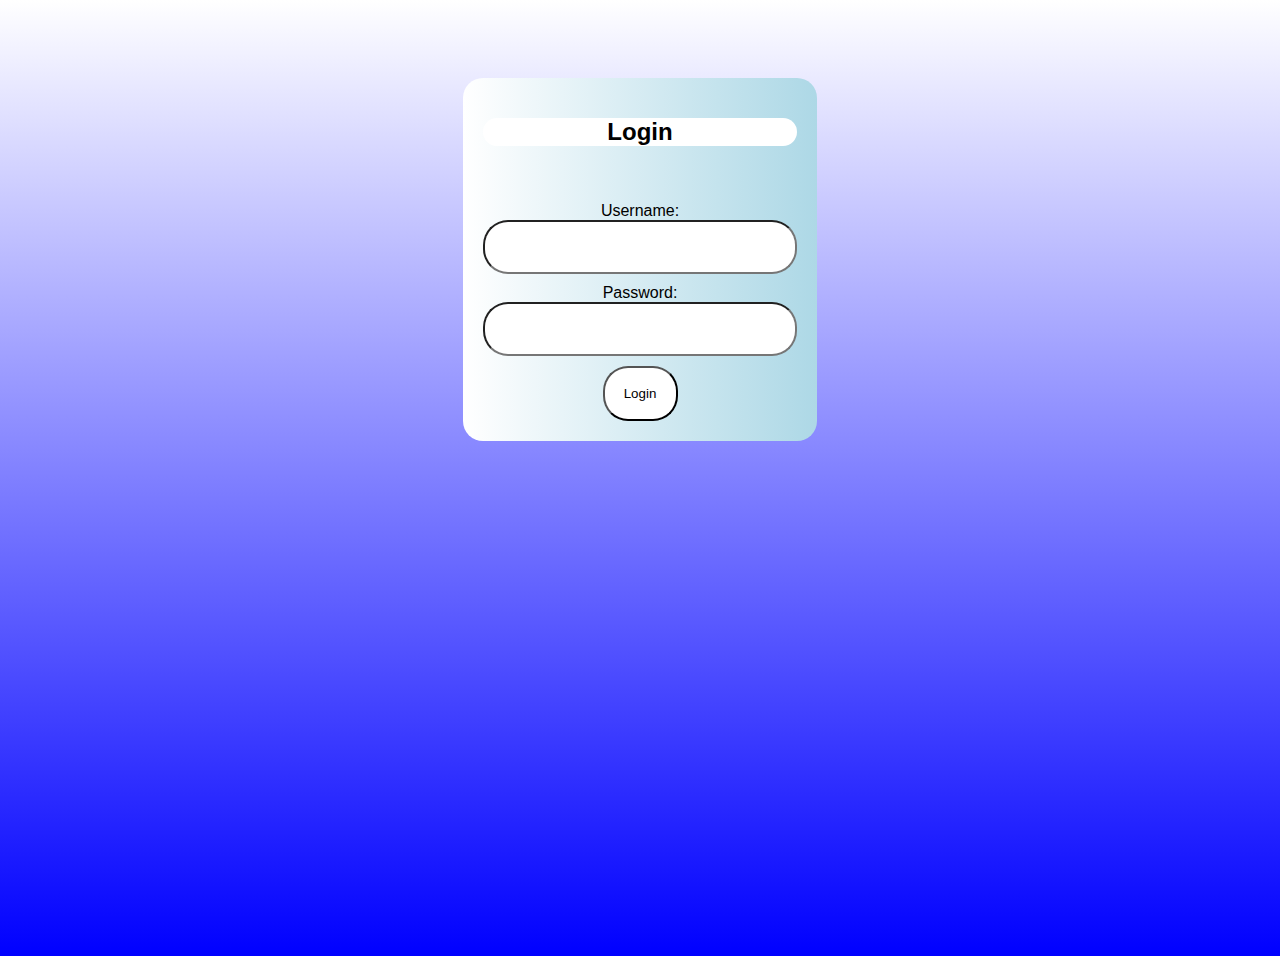
<file: fetch/index.html>
<!DOCTYPE html>
<html lang="en">
<head>
    <meta charset="UTF-8">
    <meta name="viewport" content="width=device-width, initial-scale=1.0">
    <link rel="stylesheet" href="./css/style.css">
    <title>Document</title>
    <script src="js/fetch.js"></script>
</head>
<body>
    <div class="container">
    <form class="form" id="loginForm">
        <h2>Login</h2><br><br>
        
        <label for="username">Username:</label><br>
        <input class="input" type="text" id="username" name="username" required><br>
        
        <label  for="password">Password:</label><br>
        <input class="input" type="password" id="password" name="password" required><br>
        
        <button class="btn" type="button" onclick="submitData()">Login</button><br>

        <div class="message" id="message"></div>

    </form>

</div>
</body>
</html>
</file>
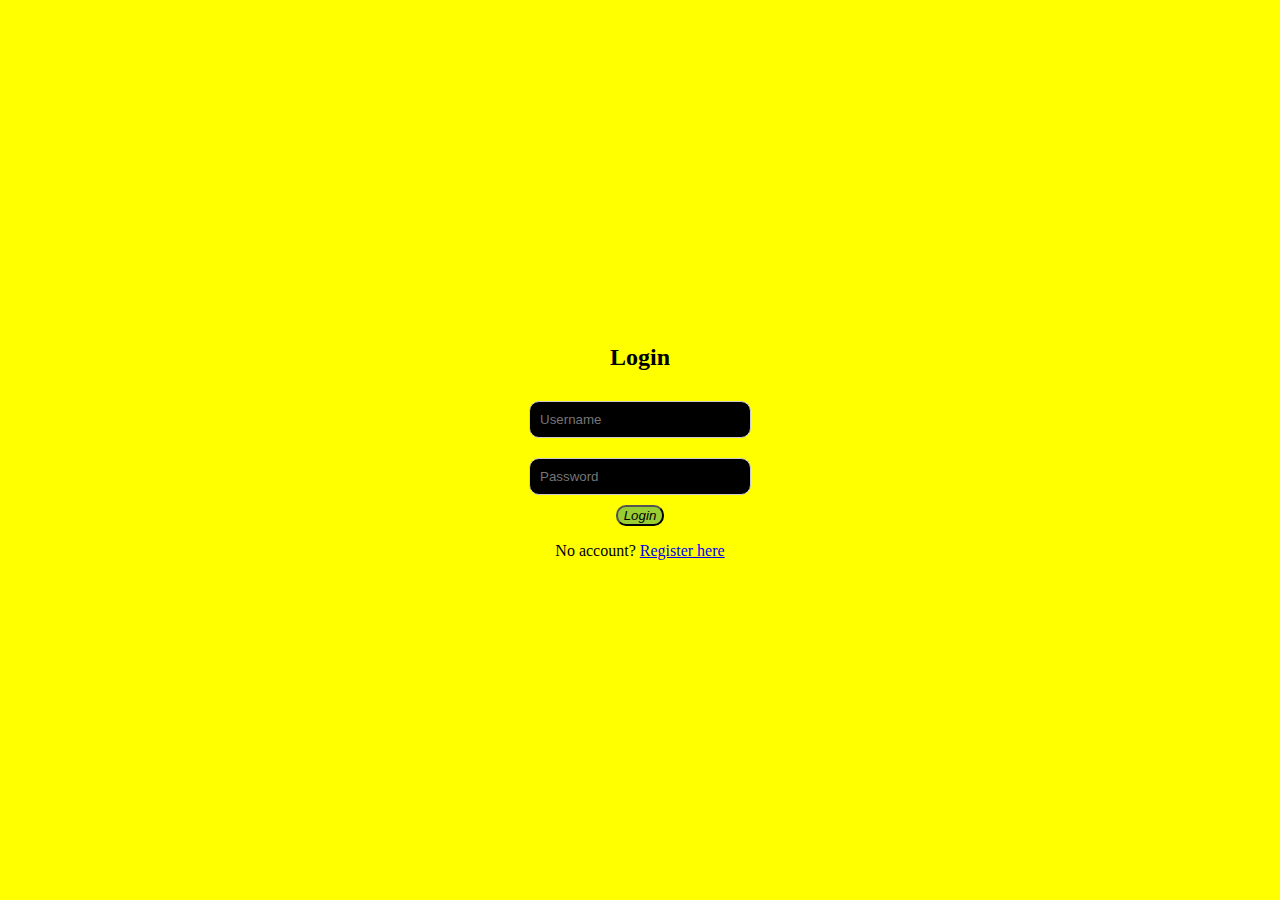
<file: First_js/index.html>
<!DOCTYPE html>
<html lang="en">
<head>
    <meta charset="UTF-8">
    <meta name="viewport" content="width=device-width, initial-scale=1.0">
    <title>Login</title>
    <link rel="stylesheet" href="./css/style.css">
    <script src="./js/login.js"></script>
</head>
<body>

    <div class="container">
        <h2>Login</h2>
        <input type="text" id="username" placeholder="Username" required>
        <input type="password" id="password" placeholder="Password" required>
        <button class="submit-button" type="button" onclick="login()">Login</button>
        <p>No account? <a href="register.html">Register here</a></p>
    </div>

</body>
</html>
</file>
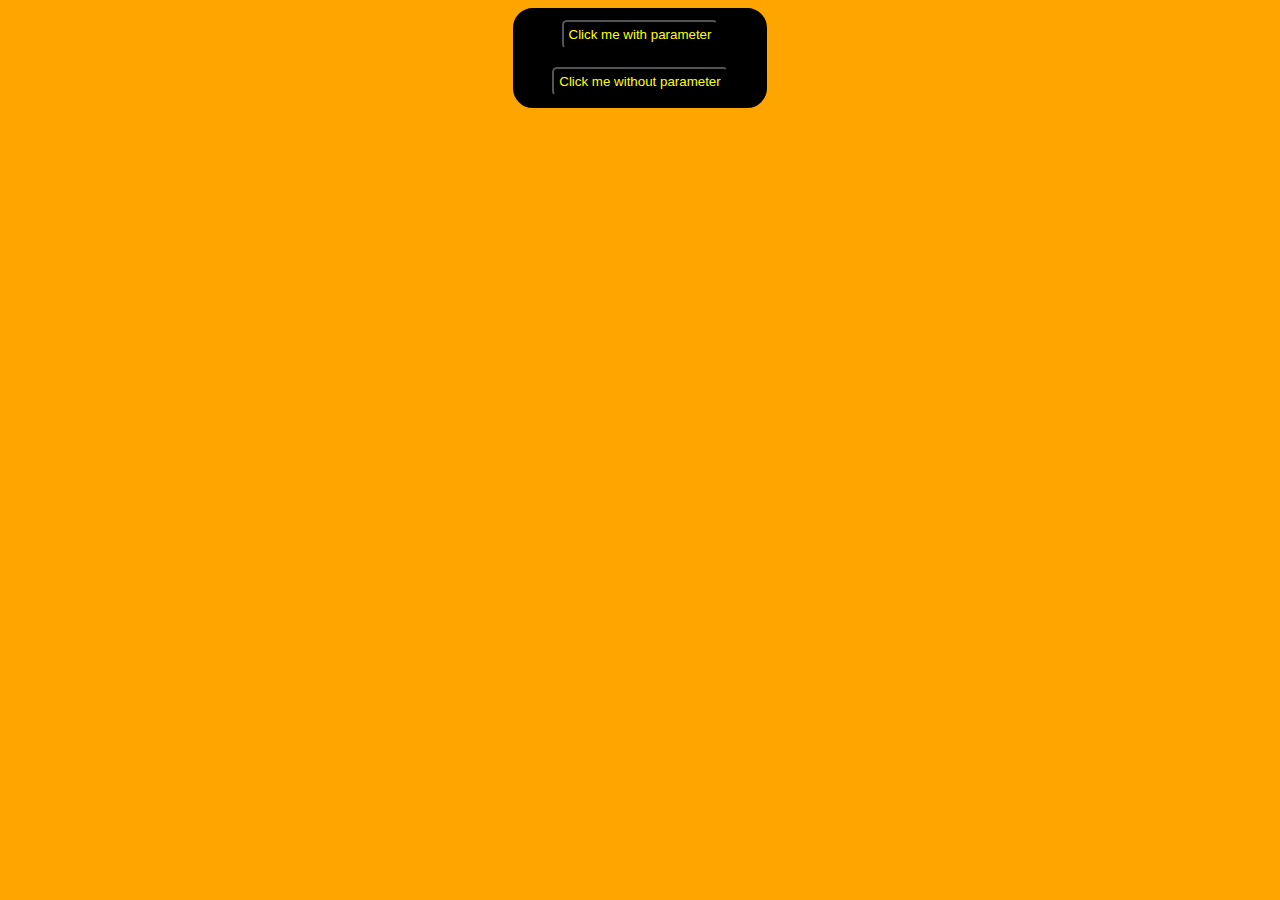
<file: function/index.html>
<!DOCTYPE html>
<html lang="en">
<head>
    <meta charset="UTF-8">
    <meta name="viewport" content="width=device-width, initial-scale=1.0">
    <link rel="stylesheet" href="css/style.css">
    <title>Document</title>
    <script src="./js/function.js"></script>
</head>
<body>
    <div class="container">
        <button class="button" onclick="withparameter('normal')">Click me with parameter</button><br><br>
        <button class="button" onclick="Getsum('normal')">Click me without parameter</button>
    </div>
</body>
</html>
</file>
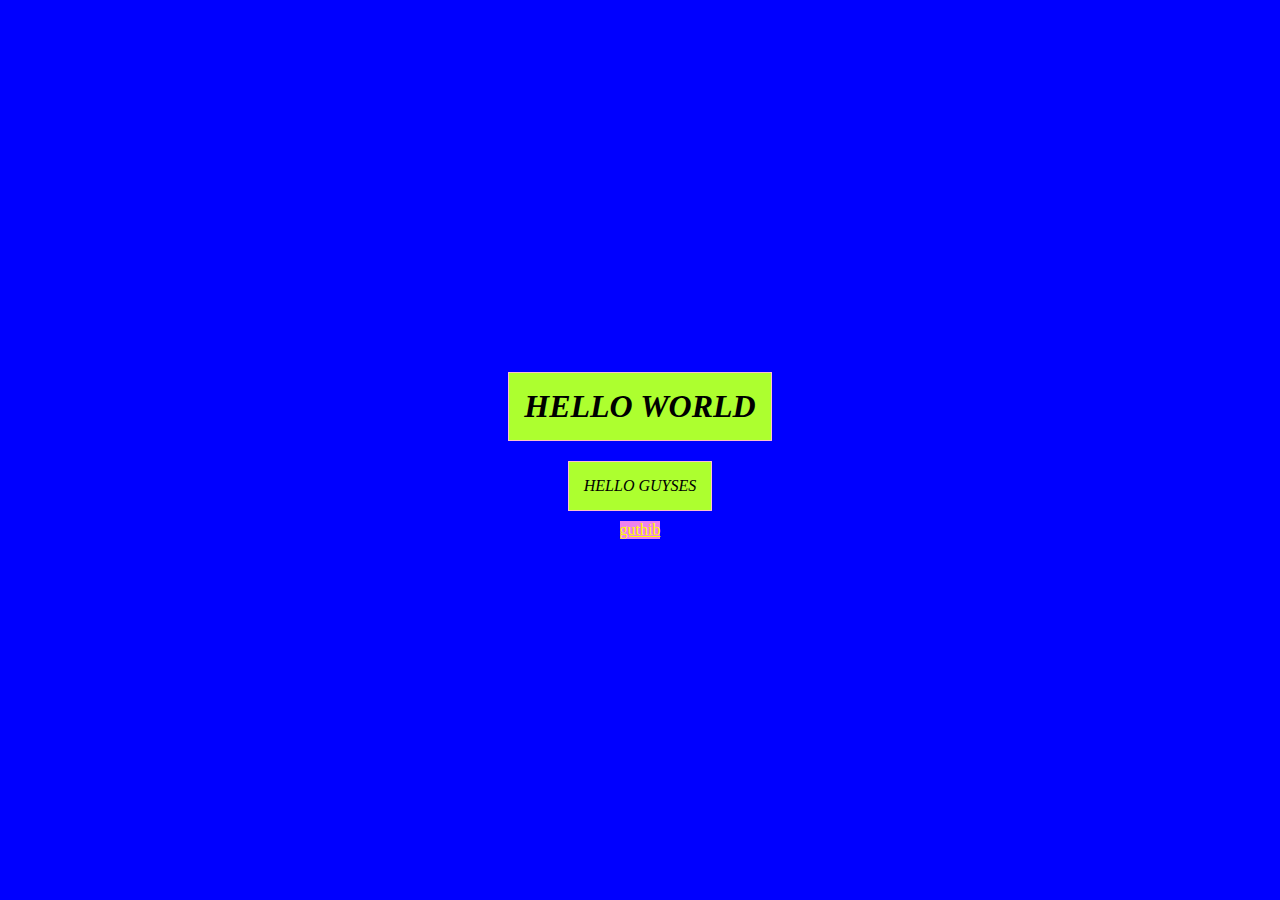
<file: Hello_World/index.html>
<!DOCTYPE html>
<html lang="en">
<head>
    <meta charset="UTF-8">
    <meta name="viewport" content="width=device-width, initial-scale=1.0">
    <link rel="stylesheet" href="css/style.css">
    <title>Document</title>
</head>
<body>
<div class="container">
    <h1 class="content">HELLO WORLD</h1>
    <p class="content">HELLO GUYSES</p>
    <a href="https://github.com/Carld-28">guthib</a>
</div>
</body>
</html>
</file>
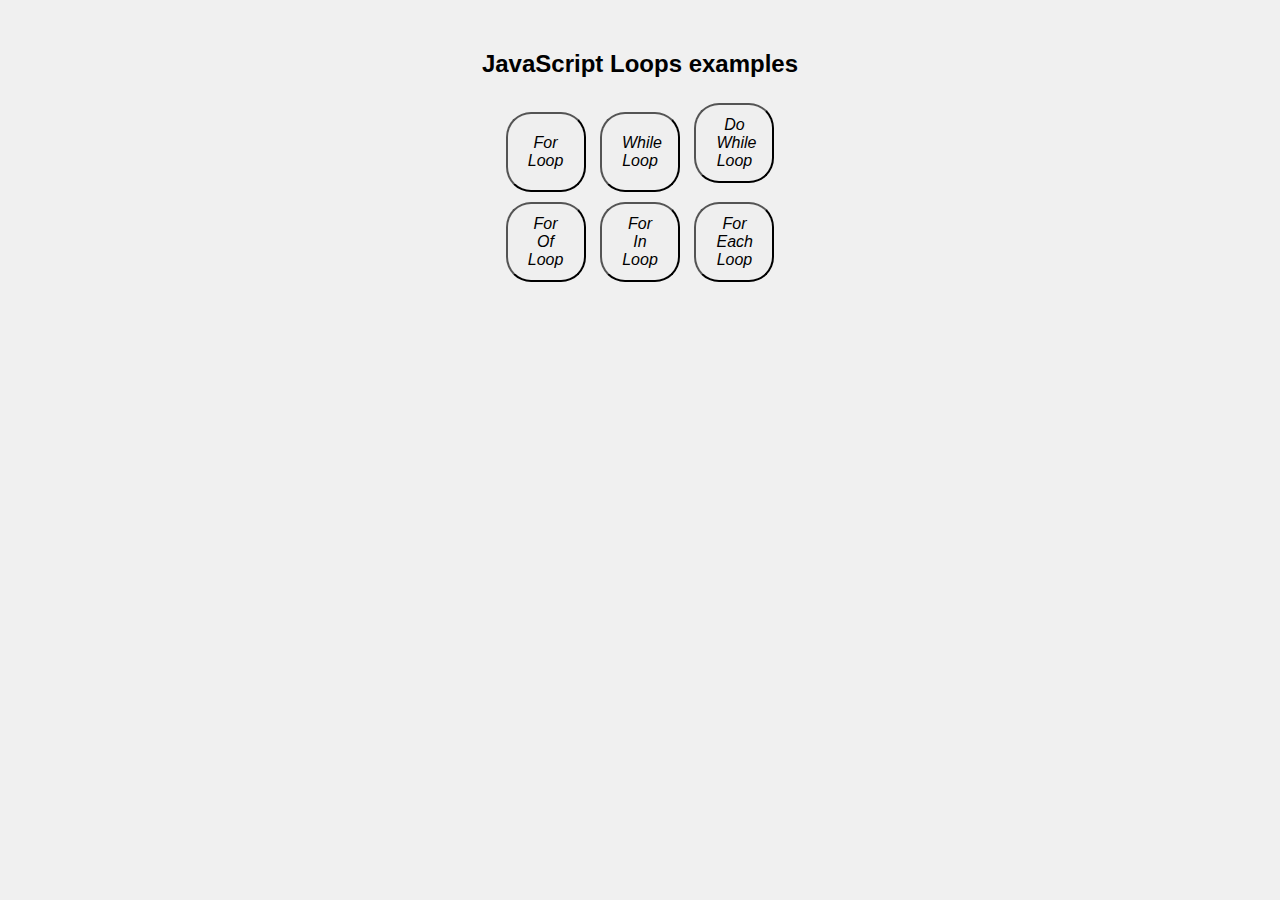
<file: js_loop/index.html>
<!DOCTYPE html>
<html lang="en">
<head>
    <meta charset="UTF-8">
    <meta name="viewport" content="width=device-width, initial-scale=1.0">
    <link rel="stylesheet" href="css/style.css">
    <title>Document</title>
</head>
<body>
    
<div class="container">
    <h2>JavaScript Loops examples</h2>
    <button class="button" onclick="forloop()">For Loop</button>
    <button class="button" onclick="whileloop()">While Loop</button> 
    <button class="button" onclick="doWhileloop()">Do While Loop</button><br>
    <button class="button" onclick="forOfloop()">For Of Loop</button>  
    <button class="button" onclick="forInloop()">For In Loop</button>
    <button class="button" onclick="foreachloop()">For Each Loop</button>
</div>

    <pre class="id" id="output"></pre>
    <script src="js/js_loop.js"></script>

</body>
</html>
</file>
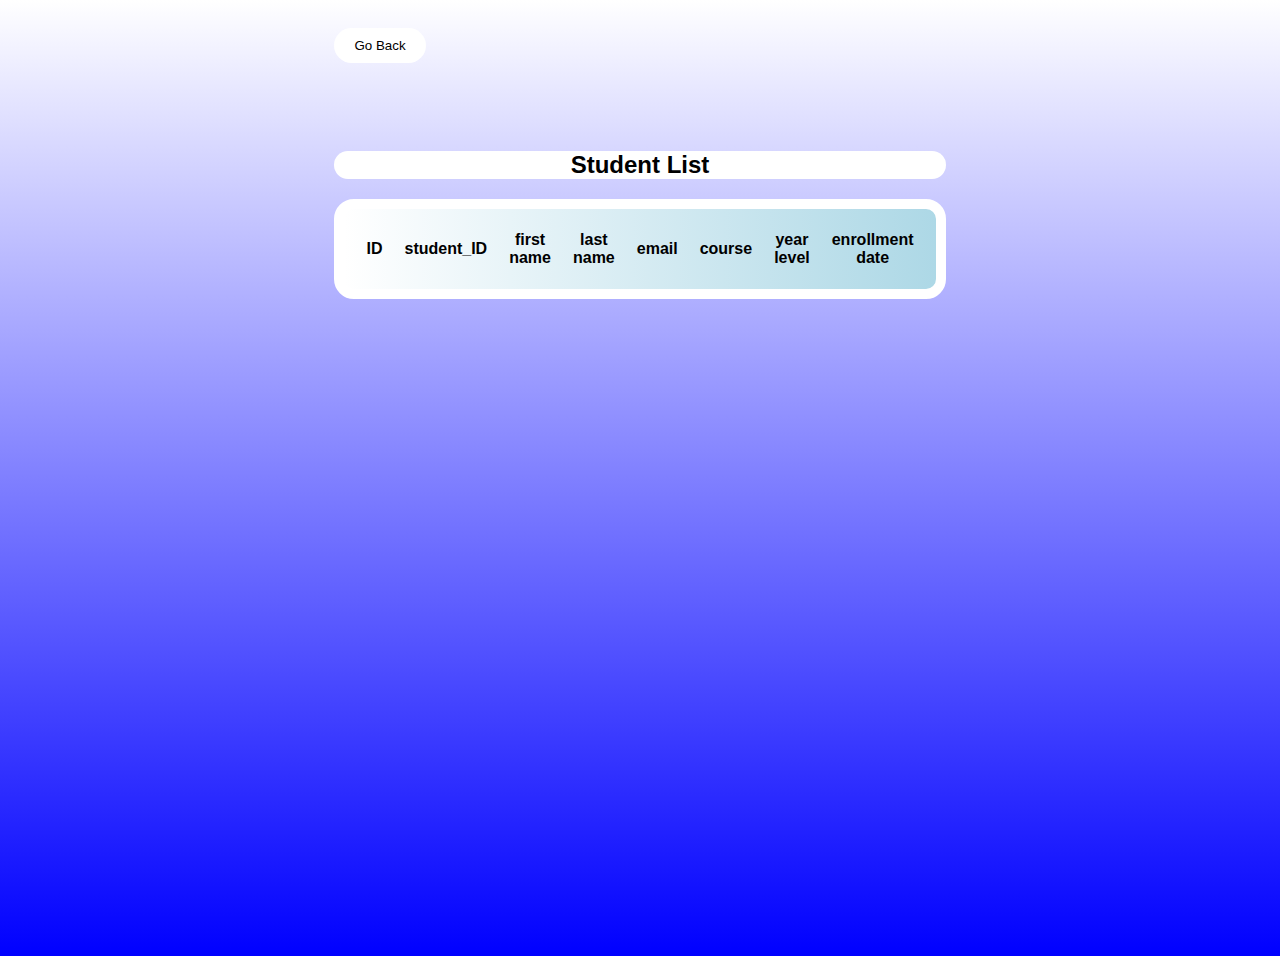
<file: fetch/dashboard.html>
<!DOCTYPE html>
<html lang="en">
<head>
    <meta charset="UTF-8">
    <meta name="viewport" content="width=device-width, initial-scale=1.0">
    <link rel="stylesheet" href="./css/style.css">
    <title>Document</title>
</head>
<body>
<button class="back-button" onclick="history.back()">Go Back</button><br><br>
<div class="container">

<h2>Student List</h2>

<table border="1">
    <thead>
        <tr>
            <th>ID</th>
            <th>student_ID</th>
            <th>first name</th>
            <th>last name</th>
            <th>email</th>
            <th>course</th>
            <th>year level</th>
            <th>enrollment date</th>
        </tr>
    </thead>
    <tbody id="studentTable"></tbody>
</table>
</div>

<script src="js/fetch.js"></script>
<script>
    getData(); // call it when dashboard loads
</script>


</body>
</html>
</file>
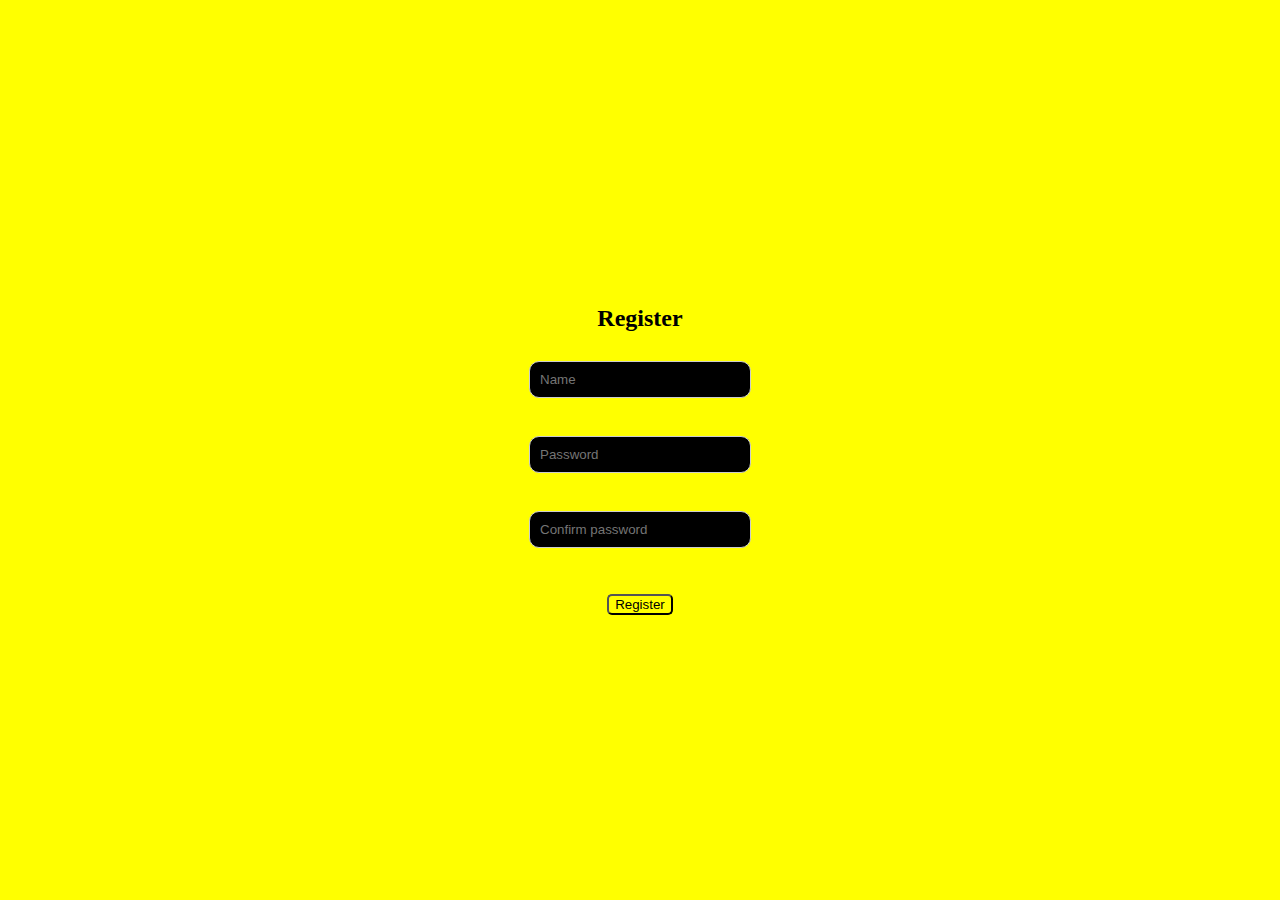
<file: First_js/register.html>
<!DOCTYPE html>
<html lang="en">
<head>
    <meta charset="UTF-8">
    <meta name="viewport" content="width=device-width, initial-scale=1.0">
    <link rel="stylesheet" href="./css/style.css">
    <title>Document</title>
    <script src="./js/register.js"> </script>
</head>

<body><body>
  <div class="container">
    <h2>Register</h2>
    <input type="text" id="name" placeholder="Name" required>
    <br>
    <input type="password" id="password" placeholder="Password" required>
    <br>
    <input type="password" id="password_2" placeholder="Confirm password" required>
    <br><br>
    <button class="register-button" type="button" onclick="register()">Register</button>
  </div>
</body>

</body>
</html>
</file>
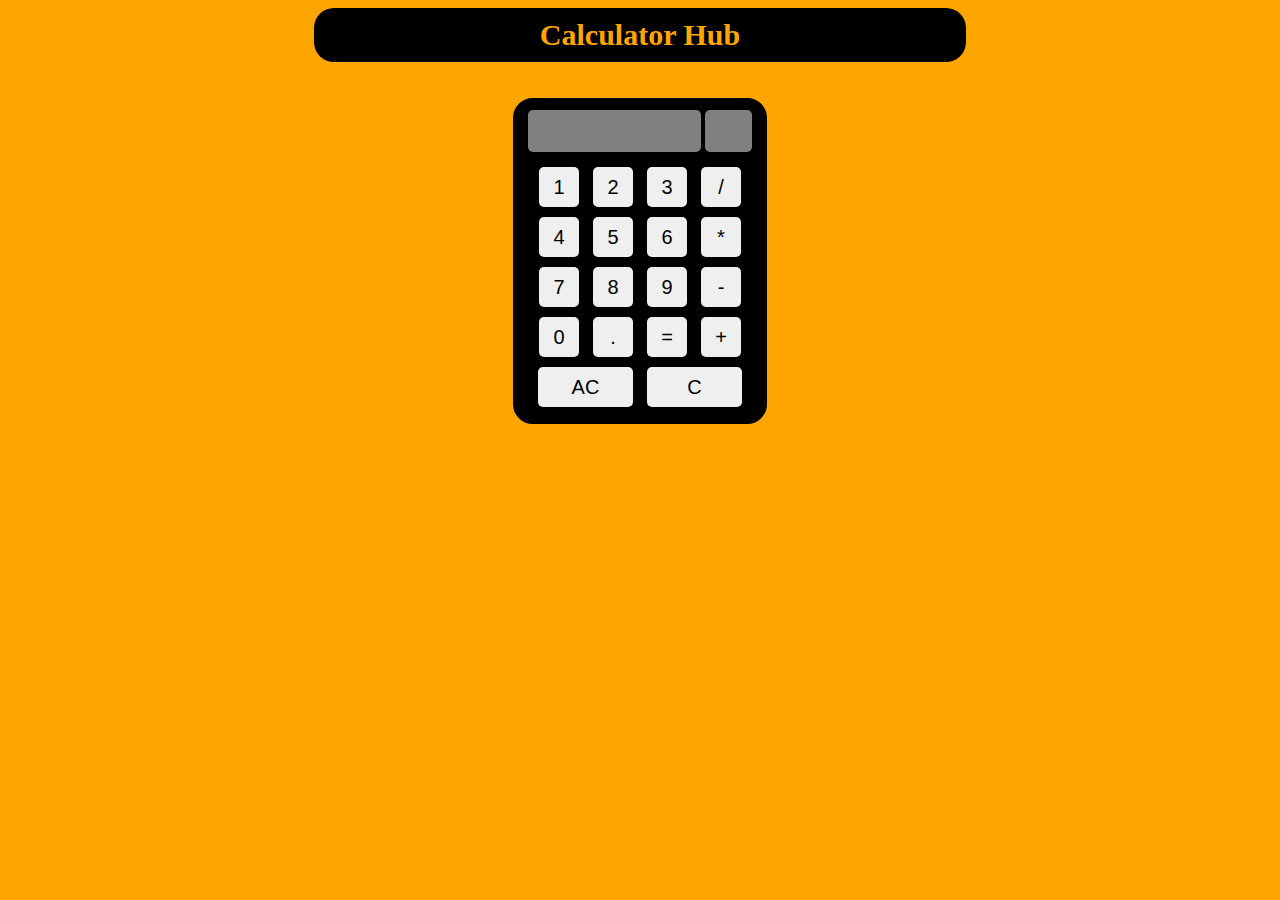
<file: function/calculator.html>
<!DOCTYPE html>
<html lang="en">
<head>
    <meta charset="UTF-8">
    <meta name="viewport" content="width=device-width, initial-scale=1.0">
    <link rel="stylesheet" href="css/style.css">
    <title>Document</title>
    
</head>
<body>
    <p class="p">Calculator Hub</p><BR></BR>
    <div class="container">
        <input class="input" type="text" id="result" disabled>
        <input class="operator" type="text" id="operator" disabled>
        <br>
        <button class="btn" onclick="normal(1)">1</button>
        <button class="btn" onclick="normal(2)">2</button>
        <button class="btn" onclick="normal(3)">3</button>
        <button class="btn" onclick="normal('/')">/</button>
        <br>
        <button class="btn" onclick="normal(4)">4</button>
        <button class="btn" onclick="normal(5)">5</button>
        <button class="btn" onclick="normal(6)">6</button>
        <button class="btn" onclick="normal('*')">*</button>
        <br>
        <button class="btn" onclick="normal(7)">7</button>
        <button class="btn" onclick="normal(8)">8</button>
        <button class="btn" onclick="normal(9)">9</button>
        <button class="btn" onclick="normal('-')">-</button>
        <br>
        <button class="btn" onclick="normal(0)">0</button>
        <button class="btn" onclick="normal('.')">.</button>
        <button class="btn" onclick="normal('=')">=</button>
        <button class="btn" onclick="normal('+')">+</button>
        <br>
        <button class="btn1" onclick="normal('AC')">AC</button>
        <button class="btn1" onclick="normal('C')">C</button>

    </div>
    <script src="js/calculator.js"></script>
</body>
</html>
</file>
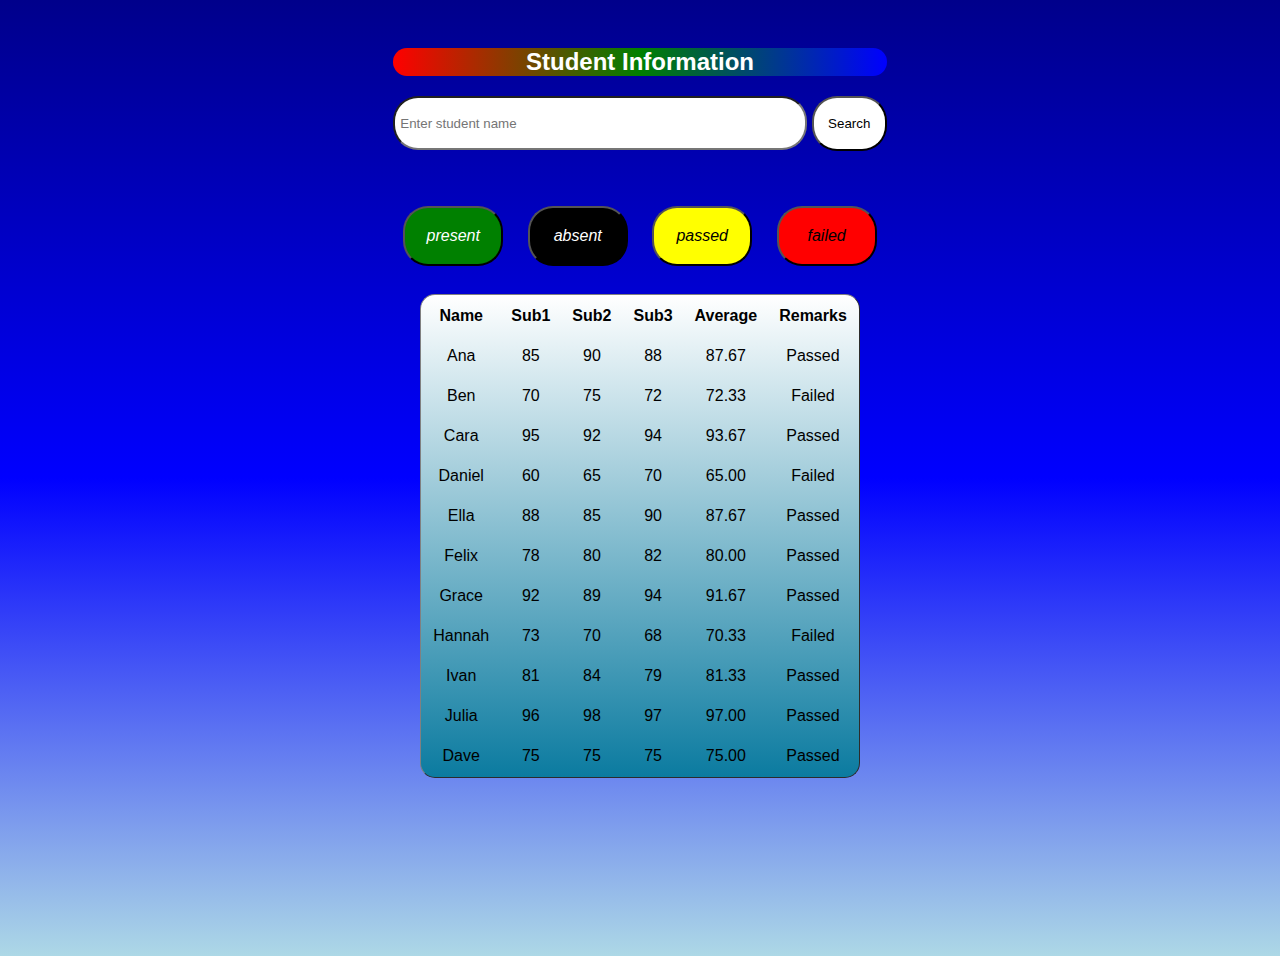
<file: js_loop/student_info.html>
<!DOCTYPE html>
<html lang="en">
<head>
    <meta charset="UTF-8">
    <meta name="viewport" content="width=device-width, initial-scale=1.0">
    <link rel="stylesheet" href="css/student_info.css">
    <title>Student Information</title>
</head>
<body>

    <h2>Student Information</h2>

    <input class="input" type="text" id="output" placeholder="Enter student name">
    <button class="search_btn" onclick="search(students)">Search</button>

    <br><br>
    <div class="error" id="error-message"></div><br>
    <button class="btn1" onclick="displaypresent(students)">present</button>
    <button class="btn2" onclick="displayabsent(students)">absent</button>
    <button class="btn3" onclick="displaypassed(students)">passed</button>
    <button class="btn4" onclick="displayfailed(students)">failed</button>
    <br><br>
   
    <table class="table" border="1">
        <thead>
            <tr>
                <th>Name</th>
                <th>Sub1</th>
                <th>Sub2</th>
                <th>Sub3</th>
                <th>Average</th>
                <th>Remarks</th>
            </tr>
        </thead>
        <tbody id="students">
        </tbody>
    </table>

    <script src="js/student_info.js"></script>

</body>
</html>
</file>
<file: fetch/css/style.css>
.table{
    margin: auto;
    width: 80%;
    background: linear-gradient(to bottom, white, rgb(11, 123, 160));
    color: black;
    border-radius: 15px;
}
th, td {
    border: 1px;
    padding: 10px;
    text-align: center;
}
html {
    font-family: Arial, sans-serif;
    background: linear-gradient(to bottom,white, blue);
    color: black;
    margin: 0;
    padding: 20px;
    display: flex;
    align-items: center;
    justify-content: center;
    justify-items: center;
    align-items: center;
}
body {
    min-height: 100vh;
}
.input{
    width: 300px;
    height: 40px;
    padding: 5px;
    margin-bottom: 10px;
    border-radius: 25px;
    background-color: white;
    color: black;
    
}
.btn{
    padding: 5px 10px;
    border-radius: 25px;
    color: black;
     height: 55px;
    width: 75px;
    cursor: pointer;
    background-color: white;
}
.container {
    text-align: center;
    margin-top: 50px;
}
h2{
    color: black;
    border-radius: 20px;
    background-color: white;
}
.back-button {
    padding: 10px 20px;
    border-radius: 25px;
    color: black;
    background-color: white;
    border: none;
    cursor: pointer;
    margin-bottom: 20px;
}
.back-button:hover {
    background-color: lightgray;
}
table {
    border: 1px;
    padding: 10px;
    text-align: center;
    border-radius: 20px;
    border: 10px solid white;
    width: 300px;
    background: linear-gradient(to right, white, lightblue);
}
.form {
    display: inline-block;
    padding: 20px;
    border-radius: 20px;
    background: linear-gradient(to right,white,lightblue);
}
</file>
<file: First_js/css/style.css>
.submit-button{
color: black;
background-color: yellowgreen;
font-style: italic;
border-radius: 10px;
}
.submit-button:hover{
    background-color: black;
    color: yellow;
    border: 2px solid;
}
.register-button{
    color: black;
    background-color: yellow;
    border-radius: 5px;
}
.register-button:hover{
    background-color: black;
    color: yellow;
}


body, html {
    height: 100%;
    margin: 0;
}

.container {
    display: flex;
    flex-direction: column;
    justify-content: center;
    align-items: center;
    height: 100%; 
    background-color: yellow;
}
input {
    margin: 10px;
    padding: 10px;
    width: 200px;
    border: 1px solid #ccc;
    border-radius: 10px;
    color: white;
    background-color: black;
}
input:hover {
    border: 2px solid;
    background-color: yellow;    
    color: black;
}
</file>
<file: function/css/style.css>
.container{
    width: 230px;
    margin: auto;
    border: 2px solid black;
    padding: 10px;
    
    text-align: center;
    border-radius: 20px;
    background-color: black;
}

input{
    width: 70%;
    height: 40px;
    margin-bottom: 10px;
    text-align: right;
    font-size: 20px;
    border-radius: 5px;
    border: none;
    padding-right: 10px;
    color: white;
    background-color: grey;
}
input:hover{
    background-color: lightgrey;
    color: black;
}
.operator{
    width: 15%;
    height: 40px;
    margin-bottom: 10px;
    text-align: right;
    font-size: 20px;
    border-radius: 5px;
    border: none;
    padding-right: 10px;
    color: white;
    background-color: grey;
}

.btn{
    width: 40px;
    height: 40px;
    font-size: 20px;
    margin: 5px;
    border-radius: 5px;
    border: none;
    cursor: pointer;
}
.btn:hover{
    background-color: grey;
}
.btn1{
    width: 95px;
    height: 40px;
    font-size: 20px;
    margin: 5px;
    border-radius: 5px;
    border: none;
    cursor: pointer;
}
.btn1:hover{
    background-color: grey;
}
body{
    background-color: orange;
}

p{
    text-align: center;
    font-size: 30px;
    font-weight: bold;
    color: orange;
    background-color: black;
    border-radius: 20px;
    width: 50%;
    margin: auto;
    padding: 10px;
}
p:hover{
    background-color: black;
    color: orange;
    border: 2px solid;
}
.button{
    background-color: black;
    color: yellow;
    border-radius: 5px;
    padding: 5px;
}
button:hover{
    background-color: yellow;
    color: black;
    border: 2px solid;
}
</file>
<file: Hello_World/css/style.css>
.content {
    background-color: greenyellow;
    text-align: center;
    font-style: italic;
    margin: 10px;
    padding: 15px;
    border: 1px solid #ccc;
    border-color: pink;
}
.content:hover{
    color: RED;
    background-color: black;
}
    a:link {
        color: yellow;
        background: violet;
    }
a:visited{
    color: blue;
    background-color: yellow;
}

a:hover{
    color:green;
}

a:active {
    color:pink;
}

body, html {
    height: 100%;
    margin: 0;
}

.container {
    display: flex;
    flex-direction: column;
    justify-content: center;
    align-items: center;
    height: 100%; 
    background-color: BLUE;
}
</file>
<file: js_loop/css/style.css>
.button {
    margin: 5px;
    padding: 10px 20px;
    border-radius: 25px;
    height: 80px;
    width: 80px;
    align-content: center;
    font-size: 16px;
    font-style: italic;
}
.button:hover {
    background-color: black;
    color: white;
}

body {
    font-family: Arial, sans-serif;
    background-color: #f0f0f0;
    align-items: center;
    justify-content: center;
}
.container {
    text-align: center;
    margin-top: 50px;
}
.id{
    text-align: center;
    border-radius: 20px;
    color: black;
}
</file>
<file: js_loop/css/student_info.css>
html {
    font-family: Arial, sans-serif;
    background: linear-gradient(to bottom,darkblue, blue, lightblue);
    color: black;
    margin: 0;
    padding: 20px;
    display: flex;
    align-items: center;
    justify-content: center;
    justify-items: center;
    align-items: center;
}
body {
    min-height: 100vh;
}

.input{
    width: 400px;
    height: 40px;
    padding: 5px;
    margin-bottom: 10px;
    border-radius: 25px;
    background-color: white;
    color: black;
    
}
.search_btn{
    padding: 5px 10px;
    border-radius: 25px;
    color: black;
     height: 55px;
    width: 75px;
    cursor: pointer;
    background-color: white;
}
.search_btn:hover {
    background-color: black;
    color: white;
}
.error{
    color: white;
    font-weight: bold;
    margin-top: 0;
    background-color: red;
    width: fit-content;
    border-radius: 5px;
}
.table{
    margin: auto;
    width: 80%;
    background: linear-gradient(to bottom, white, rgb(11, 123, 160));
    color: black;
    border-radius: 15px;
}
th, td {
    border: 1px;
    padding: 10px;
    text-align: center;
}
.btn1{
    margin: 10px;
    padding: 10px 20px;
    border-radius: 25px;
    background-color: green;
    color: white;
    height: 60px;
    width: 100px;
    font-size: 16px;
    font-style: italic;
    cursor: pointer;
}
.btn2{
    margin: 10px;
    padding: 10px 20px;
    border-radius: 25px;background-color: black;
    color: white;
    height: 60px;
    width: 100px;
    font-size: 16px;
    font-style: italic;
    cursor: pointer;
}
.btn3{
    margin: 10px;
    padding: 10px 20px;
    border-radius: 25px;
    height: 60px;
    background-color: yellow;
    width: 100px;
    align-content: center;
    font-size: 16px;
    font-style: italic;
    cursor: pointer;
}
.btn4{
    margin: 10px;
    padding: 10px 20px;
    border-radius: 25px;
    height: 60px;
    background-color: red;
    width: 100px;
    font-size: 16px;
    font-style: italic;
    cursor: pointer;
    
}
h2{display: flex;
    justify-content: center;
    background: linear-gradient(to right, red, green, blue);
    border-radius: 50px;
    color: white;
}
</file>
